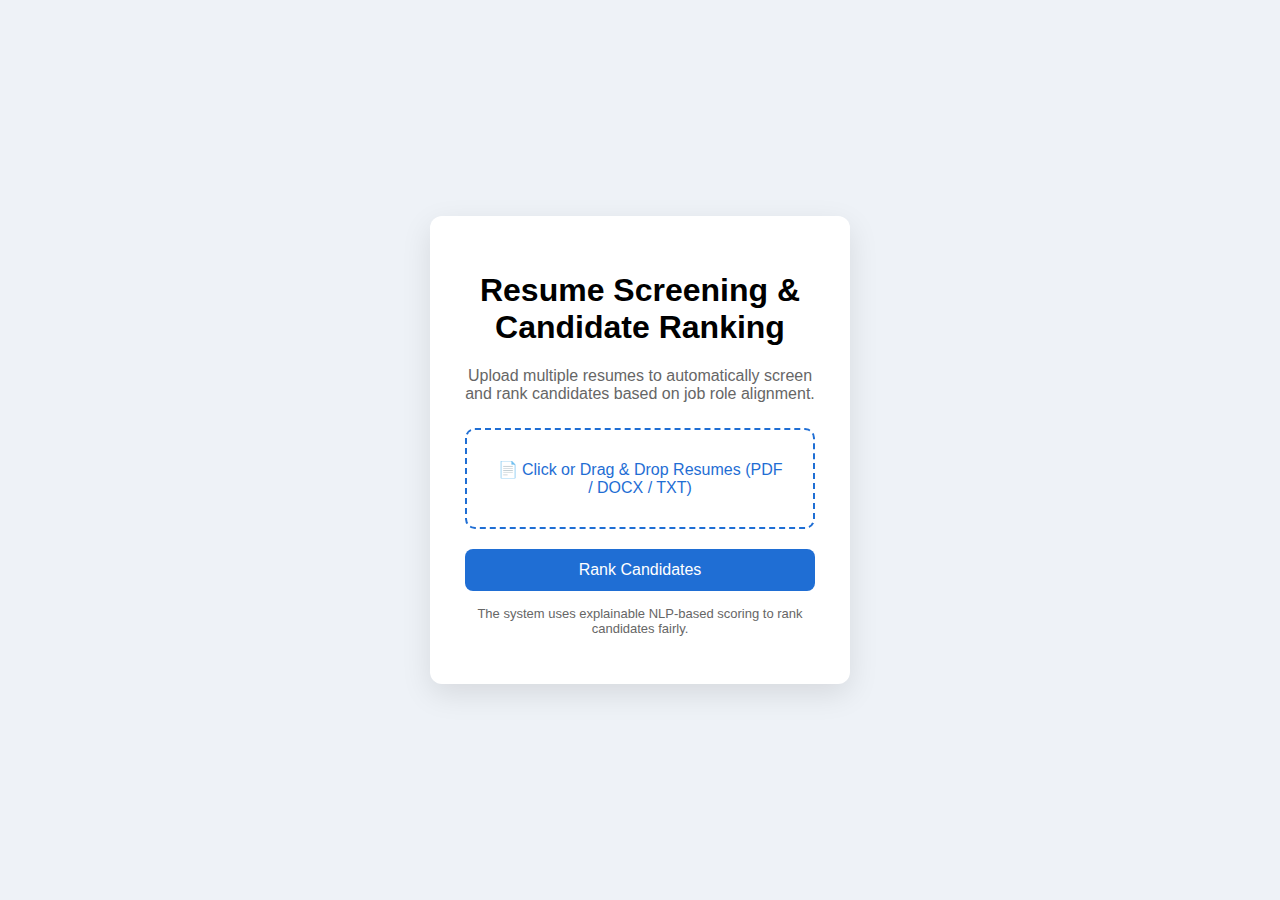
<file: templates/index.html>
<!DOCTYPE html>
<html lang="en">
<head>
    <meta charset="UTF-8">
    <title>Resume Screening & Candidate Ranking</title>
    <link rel="stylesheet" href="/static/style.css">
</head>
<body>

<div class="app-container">

    <div class="app-card">
        <h1>Resume Screening & Candidate Ranking</h1>
        <p class="subtitle">
            Upload multiple resumes to automatically screen and rank candidates
            based on job role alignment.
        </p>

        <form action="/rank" method="post" enctype="multipart/form-data">

            <label class="upload-box">
                <input
                    type="file"
                    name="resumes"
                    multiple
                    accept=".pdf,.docx,.txt"
                    required
                >
                <span>📄 Click or Drag & Drop Resumes (PDF / DOCX / TXT)</span>
            </label>

            <button class="primary-btn" type="submit">
                Rank Candidates
            </button>

        </form>

        <p style="margin-top:15px; font-size:13px; color:#666;">
            The system uses explainable NLP-based scoring to rank candidates fairly.
        </p>
    </div>

</div>

</body>
</html>
</file>
<file: static/style.css>
* {
    box-sizing: border-box;
    font-family: 'Segoe UI', sans-serif;
}

body {
    background: #eef2f7;
    margin: 0;
}

/* APP CONTAINERS */
.app-container {
    height: 100vh;
    display: flex;
    align-items: center;
    justify-content: center;
}

.app-card {
    background: white;
    width: 420px;
    padding: 35px;
    border-radius: 12px;
    box-shadow: 0 10px 30px rgba(0,0,0,0.1);
    text-align: center;
}

.subtitle {
    color: #666;
    margin-bottom: 25px;
}

/* UPLOAD BOX */
.upload-box {
    display: block;
    padding: 30px;
    border: 2px dashed #1f6ed4;
    border-radius: 10px;
    cursor: pointer;
    margin-bottom: 20px;
    color: #1f6ed4;
    font-weight: 500;
}

.upload-box input {
    display: none;
}

/* BUTTONS */
.primary-btn {
    background: #1f6ed4;
    color: white;
    padding: 12px;
    width: 100%;
    border: none;
    border-radius: 8px;
    font-size: 16px;
    cursor: pointer;
}

.secondary-btn {
    text-decoration: none;
    color: #1f6ed4;
    font-weight: 500;
}

/* DASHBOARD */
.dashboard {
    padding: 40px;
    max-width: 1000px;
    margin: auto;
}

.header {
    display: flex;
    justify-content: space-between;
    align-items: center;
}

.score-card {
    background: white;
    padding: 25px;
    border-radius: 12px;
    margin-top: 30px;
}

/* PROGRESS BAR */
.progress-bar {
    background: #e0e0e0;
    border-radius: 10px;
    overflow: hidden;
    height: 28px;
    margin-top: 15px;
}

.progress-fill {
    background: linear-gradient(90deg, #1f6ed4, #4facfe);
    height: 100%;
    color: white;
    text-align: center;
    font-weight: bold;
}

/* GRID */
.grid {
    display: grid;
    grid-template-columns: 1fr 1fr;
    gap: 25px;
    margin-top: 30px;
}

.card {
    background: white;
    padding: 25px;
    border-radius: 12px;
}

/* SKILL CHIPS */
.chips {
    margin-top: 15px;
}

.chip {
    display: inline-block;
    padding: 8px 12px;
    border-radius: 20px;
    margin: 6px;
    font-size: 14px;
}

.success {
    background: #e6f9f0;
    color: #1e8e5a;
}

.danger {
    background: #fdecea;
    color: #d93025;
}
</file>
